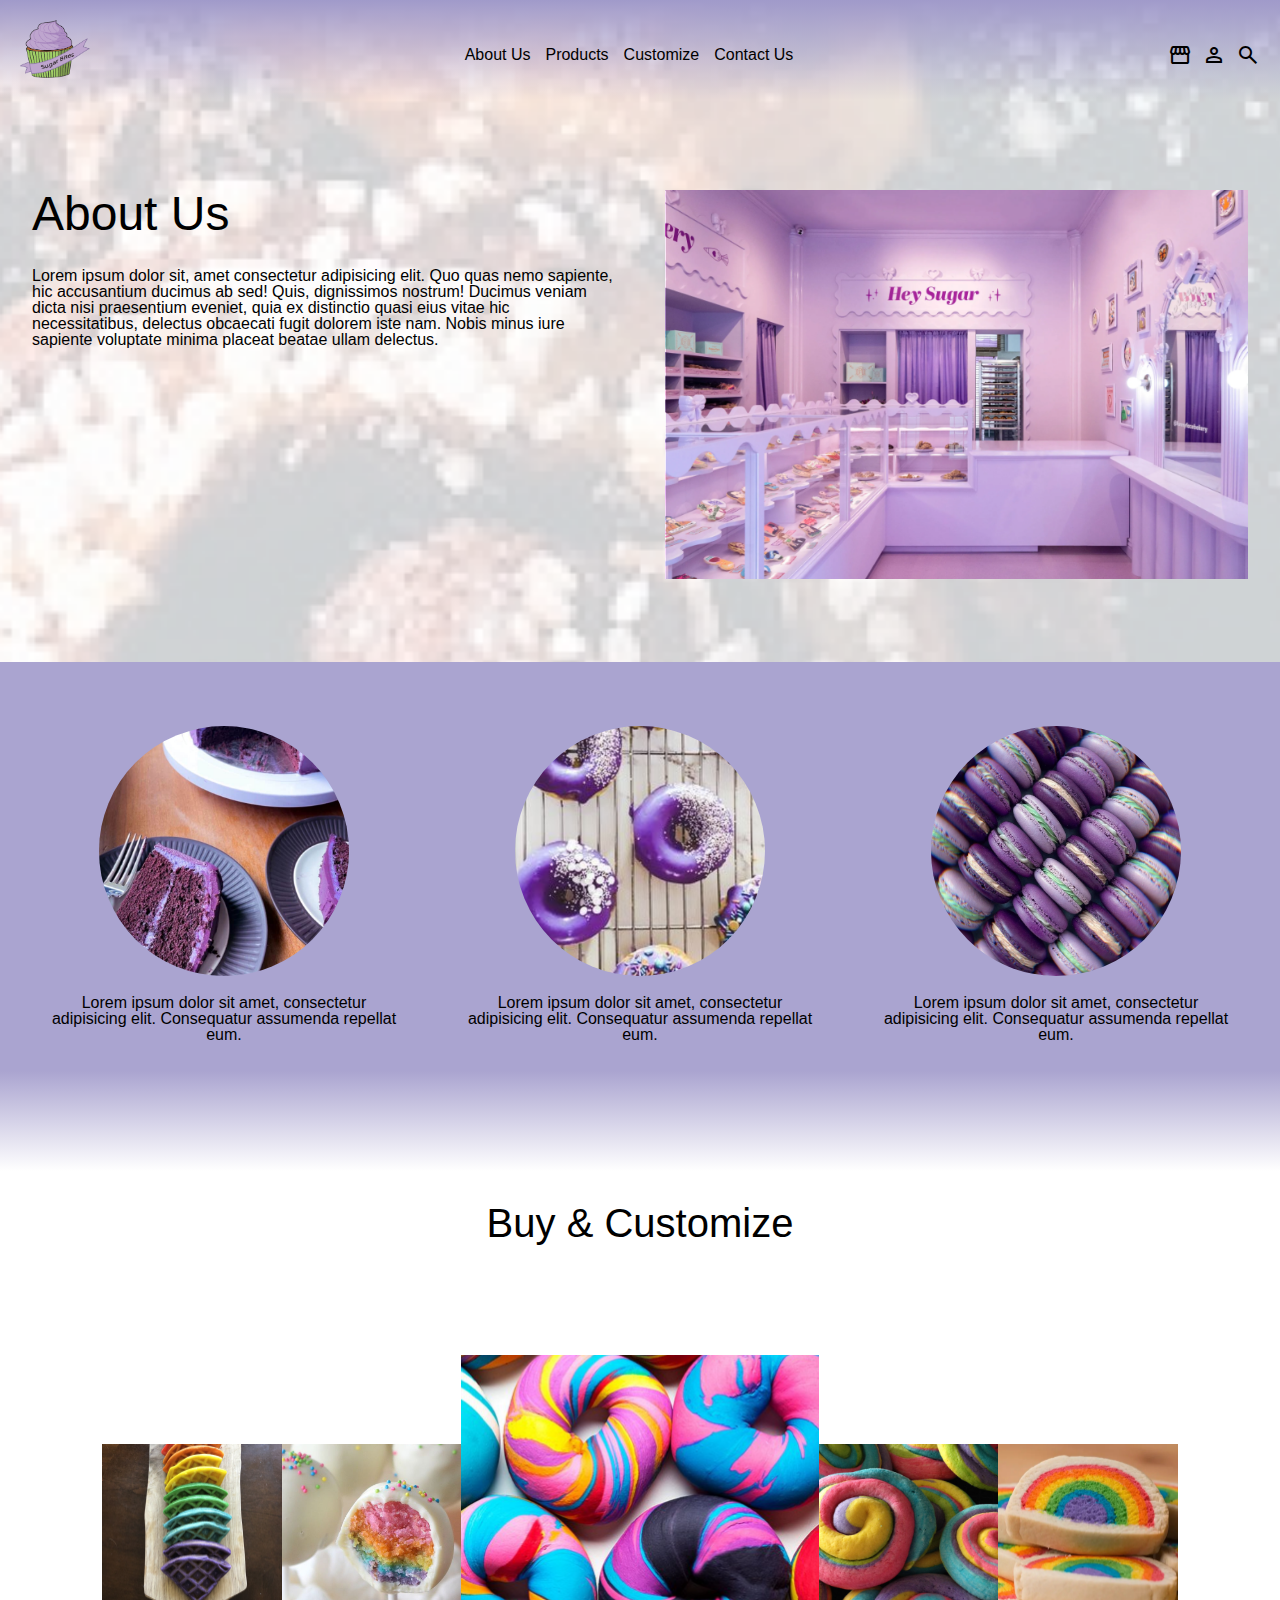
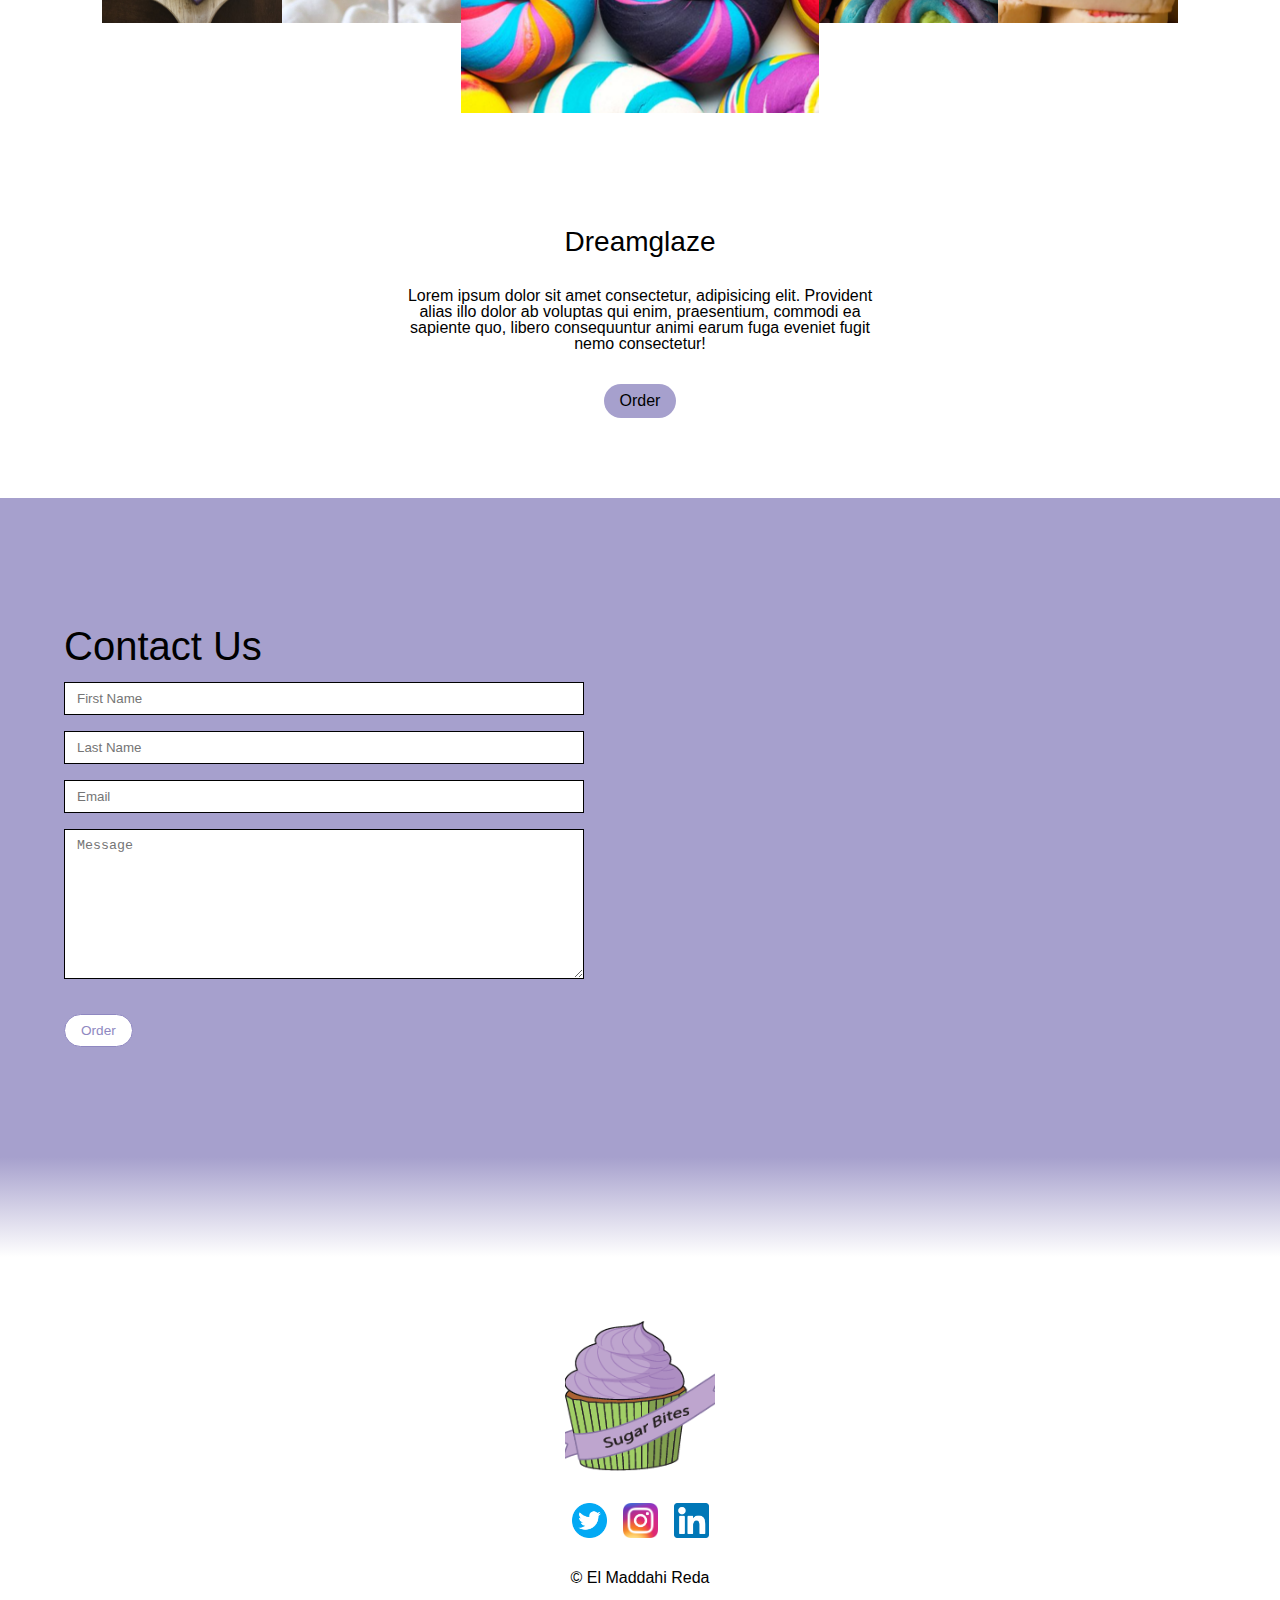
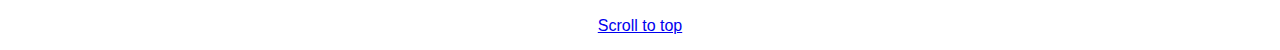
<file: index.html>
<!DOCTYPE html>
<html lang="en">
  <head>
    <meta charset="UTF-8" />
    <meta name="viewport" content="width=device-width, initial-scale=1.0" />
    <link
      rel="stylesheet"
      href="https://fonts.googleapis.com/css2?family=Material+Symbols+Outlined:opsz,wght,FILL,GRAD@24,400,0,0"
    />
    <link rel="stylesheet" href="css/reset.css" />
    <link rel="stylesheet" href="css/styles.css" />
    <title>Bakery</title>
  </head>
  <body>
    <header id="top">
      <!-- accessible skip links -->
      <div class="skip-links">
        <ul>
          <li>
            <a href="#main" aria-label="Skip to Main Content"
              >Skip to Main Content</a
            >
            <a href="#footer" aria-label="Skip to Footer">Skip to Footer</a>
          </li>
        </ul>
      </div>
      <!-- wrapper for limiting page size -->
      <div class="wrapper">
        <!-- my logo -->
        <div class="logo">
          <img src="images/logo.png" alt="My Logo" />
        </div>
        <nav>
          <!-- nav links -->
          <ul class="nav-links">
            <li>
              <a aria-label="Go to about page" href="index.html">About Us</a>
            </li>
            <li>
              <a aria-label="Go to products page" href="products.html"
                >Products</a
              >
            </li>
            <li><a aria-label="Go to customize page" href="">Customize</a></li>
            <li>
              <a aria-label="Go to contact page" href="contact.html"
                >Contact Us</a
              >
            </li>
          </ul>
        </nav>
        <!-- store icons like shop and profile -->
        <div class="store-links">
          <span class="material-symbols-outlined"> storefront </span>
          <span class="material-symbols-outlined"> person </span>
          <span class="material-symbols-outlined"> search </span>
        </div>
      </div>
    </header>
    <main>
      <section id="main" class="about wrapper">
        <div class="content">
          <h1>About Us</h1>
          <p>
            Lorem ipsum dolor sit, amet consectetur adipisicing elit. Quo quas
            nemo sapiente, hic accusantium ducimus ab sed! Quis, dignissimos
            nostrum! Ducimus veniam dicta nisi praesentium eveniet, quia ex
            distinctio quasi eius vitae hic necessitatibus, delectus obcaecati
            fugit dolorem iste nam. Nobis minus iure sapiente voluptate minima
            placeat beatae ullam delectus.
          </p>
        </div>
        <!-- about us large image -->
        <div class="image">
          <picture>
            <source
              srcset="images/about-us-320.png"
              media="(max-width:420px)"
            />
            <source
              srcset="images/about-us-720.png"
              media="(min-width:768px)"
            />
            <img src="images/about-us-720.png" alt="About Us image" />
          </picture>
        </div>
      </section>
      <!-- products grid -->
      <section class="products">
        <!-- wrapper to limit the width -->
        <div class="wrapper">
          <!-- product -->
          <article>
            <picture>
              <source
                srcset="images/product-1-320.png"
                media="(max-width:420px)"
              />
              <source
                srcset="images/product-1-720.png"
                media="(min-width:768px)"
              />
              <img src="images/product-1-720.png" alt="My Product" />
            </picture>
            <p>
              Lorem ipsum dolor sit amet, consectetur adipisicing elit.
              Consequatur assumenda repellat eum.
            </p>
          </article>
          <!-- product -->
          <article>
            <picture>
              <source
                srcset="images/product-2-320.png"
                media="(max-width:420px)"
              />
              <source
                srcset="images/product-2-720.png"
                media="(min-width:768px)"
              />
              <img src="images/product-2-720.png" alt="My Product" />
            </picture>
            <p>
              Lorem ipsum dolor sit amet, consectetur adipisicing elit.
              Consequatur assumenda repellat eum.
            </p>
          </article>
          <!-- product -->
          <article>
            <picture>
              <source
                srcset="images/product-3-320.png"
                media="(max-width:420px)"
              />
              <source
                srcset="images/product-3-720.png"
                media="(min-width:768px)"
              />
              <img src="images/product-3-720.png" alt="My Product" />
            </picture>
            <p>
              Lorem ipsum dolor sit amet, consectetur adipisicing elit.
              Consequatur assumenda repellat eum.
            </p>
          </article>
        </div>
      </section>
      <!-- purchase section -->
      <section class="buy gradient">
        <h2>Buy & Customize</h2>
        <!-- image grid -->
        <div class="images wrapper">
          <picture>
            <source srcset="images/buy-1-320.png" media="(max-width:420px)" />
            <source srcset="images/buy-1-720.png" media="(min-width:768px)" />
            <img src="images/buy-1-720.png" alt="Product" />
          </picture>
          <picture>
            <source srcset="images/buy-2-320.png" media="(max-width:420px)" />
            <source srcset="images/buy-2-720.png" media="(min-width:768px)" />
            <img src="images/buy-2-720.png" alt="Product" />
          </picture>
          <picture>
            <source srcset="images/buy-3-320.png" media="(max-width:420px)" />
            <source srcset="images/buy-3-720.png" media="(min-width:768px)" />
            <img src="images/buy-3-720.png" alt="Product" />
          </picture>
          <picture>
            <source srcset="images/buy-4-320.png" media="(max-width:420px)" />
            <source srcset="images/buy-4-720.png" media="(min-width:768px)" />
            <img src="images/buy-4-720.png" alt="Product" />
          </picture>
          <picture>
            <source srcset="images/buy-5-320.png" media="(max-width:420px)" />
            <source srcset="images/buy-5-720.png" media="(min-width:768px)" />
            <img src="images/buy-5-720.png" alt="Product" />
          </picture>
        </div>
        <div class="content">
          <h3>Dreamglaze</h3>
          <p>
            Lorem ipsum dolor sit amet consectetur, adipisicing elit. Provident
            alias illo dolor ab voluptas qui enim, praesentium, commodi ea
            sapiente quo, libero consequuntur animi earum fuga eveniet fugit
            nemo consectetur!
          </p>
          <button>Order</button>
        </div>
      </section>
      <section class="contact">
        <!-- contact section -->
        <div class="wrapper">
          <div class="form">
            <h2>Contact Us</h2>
            <!-- contact form -->
            <form action="">
              <div>
                <input type="text" placeholder="First Name" />
              </div>
              <div>
                <input type="text" placeholder="Last Name" />
              </div>
              <div>
                <input type="email" placeholder="Email" />
              </div>
              <div>
                <textarea type="text" placeholder="Message"></textarea>
              </div>
              <button type="submit">Order</button>
            </form>
          </div>
          <!-- iframe with address -->
          <div class="location">
            <iframe
              src="https://www.google.com/maps/embed?pb=!1m18!1m12!1m3!1d11216.580446922877!2d-75.77329870256555!3d45.34588292430597!2m3!1f0!2f0!3f0!3m2!1i1024!2i768!4f13.1!3m3!1m2!1s0x4cce0718cc4a6ad7%3A0xc6cc467725843e2b!2sAlgonquin%20College%20-%20Ottawa%20Campus!5e0!3m2!1sen!2sca!4v1699634356295!5m2!1sen!2sca"
              style="border: 0"
              allowfullscreen=""
              loading="lazy"
              referrerpolicy="no-referrer-when-downgrade"
            ></iframe>
          </div>
        </div>
      </section>
    </main>
    <!-- footer -->
    <footer id="footer">
      <div class="wrapper">
        <img class="logo" src="images/logo.png" alt="Company Logo" />
        <div class="social-media-links">
          <img src="images/twitter.png" alt="twitter logo" />
          <img src="images/instagram.png" alt="instagram logo" />
          <img src="images/linkedin.png" alt="linkedin logo" />
        </div>
        <small>&copy; El Maddahi Reda</small>
        <!-- back to top link -->
        <a href="#top">Scroll to top</a>
      </div>
    </footer>
  </body>
</html>
</file>
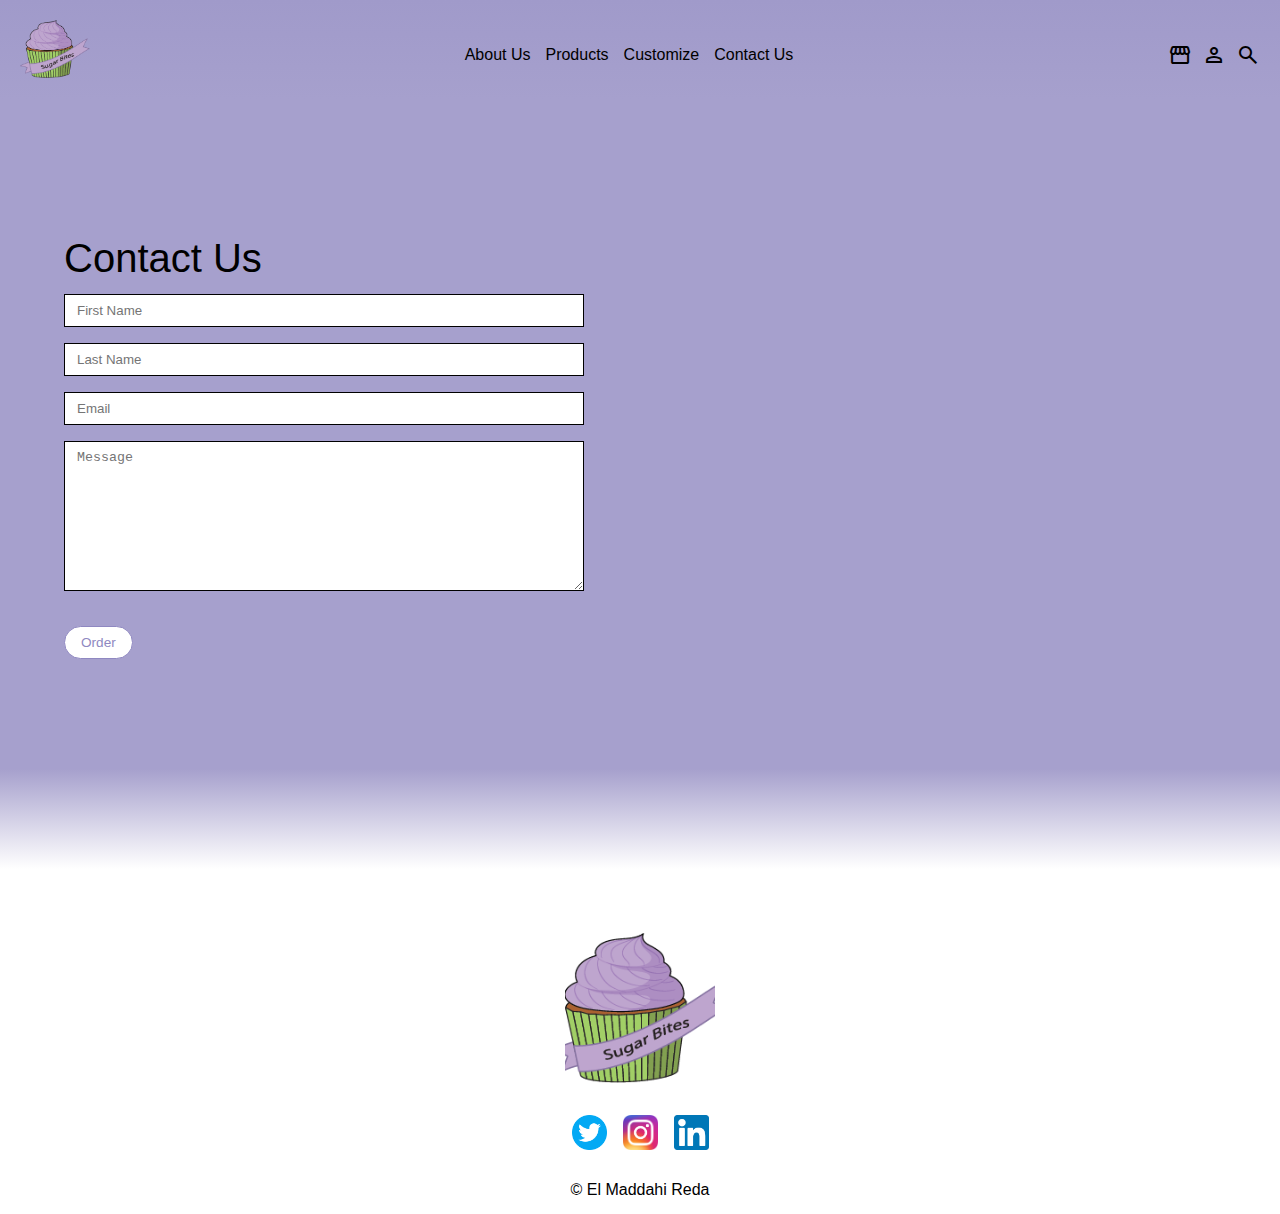
<file: contact.html>
<!DOCTYPE html>
<html lang="en">
  <head>
    <meta charset="UTF-8" />
    <meta name="viewport" content="width=device-width, initial-scale=1.0" />
    <link
      rel="stylesheet"
      href="https://fonts.googleapis.com/css2?family=Material+Symbols+Outlined:opsz,wght,FILL,GRAD@24,400,0,0"
    />
    <link rel="stylesheet" href="css/reset.css" />
    <link rel="stylesheet" href="css/styles.css" />
    <title>Bakery</title>
  </head>
  <body>
    <header id="top" class="background">
      <!-- accessible skip links -->
      <div class="skip-links">
        <ul>
          <li>
            <a href="#main" aria-label="Skip to Main Content"
              >Skip to Main Content</a
            >
            <a href="#footer" aria-label="Skip to Footer">Skip to Footer</a>
          </li>
        </ul>
      </div>
      <!-- wrapper for limiting page size -->
      <div class="wrapper">
        <!-- my logo -->
        <div class="logo">
          <img src="images/logo.png" alt="My Logo" />
        </div>
        <nav>
          <!-- nav links -->
          <ul class="nav-links">
            <li>
              <a aria-label="Go to about page" href="index.html">About Us</a>
            </li>
            <li>
              <a aria-label="Go to products page" href="products.html"
                >Products</a
              >
            </li>
            <li><a aria-label="Go to customize page" href="">Customize</a></li>
            <li>
              <a aria-label="Go to contact page" href="contact.html"
                >Contact Us</a
              >
            </li>
          </ul>
        </nav>
        <!-- store icons like shop and profile -->
        <div class="store-links">
          <span class="material-symbols-outlined"> storefront </span>
          <span class="material-symbols-outlined"> person </span>
          <span class="material-symbols-outlined"> search </span>
        </div>
      </div>
    </header>
    <main>
      <!-- contact section -->
      <section class="contact">
        <div class="wrapper">
          <!-- contact form -->
          <div class="form">
            <h2>Contact Us</h2>
            <form action="">
              <div>
                <input type="text" placeholder="First Name" />
              </div>
              <div>
                <input type="text" placeholder="Last Name" />
              </div>
              <div>
                <input type="email" placeholder="Email" />
              </div>
              <div>
                <textarea type="text" placeholder="Message"></textarea>
              </div>
              <button type="submit">Order</button>
            </form>
          </div>
          <!-- iframe with address -->
          <div class="location">
            <iframe
              src="https://www.google.com/maps/embed?pb=!1m18!1m12!1m3!1d11216.580446922877!2d-75.77329870256555!3d45.34588292430597!2m3!1f0!2f0!3f0!3m2!1i1024!2i768!4f13.1!3m3!1m2!1s0x4cce0718cc4a6ad7%3A0xc6cc467725843e2b!2sAlgonquin%20College%20-%20Ottawa%20Campus!5e0!3m2!1sen!2sca!4v1699634356295!5m2!1sen!2sca"
              style="border: 0"
              allowfullscreen=""
              loading="lazy"
              referrerpolicy="no-referrer-when-downgrade"
            ></iframe>
          </div>
        </div>
      </section>
    </main>
    <!-- footer -->
    <footer id="footer">
      <div class="wrapper">
        <img class="logo" src="images/logo.png" alt="Company Logo" />
        <div class="social-media-links">
          <img src="images/twitter.png" alt="twitter logo" />
          <img src="images/instagram.png" alt="instagram logo" />
          <img src="images/linkedin.png" alt="linkedin logo" />
        </div>
        <small>&copy; El Maddahi Reda</small>
      </div>
    </footer>
  </body>
</html>
</file>
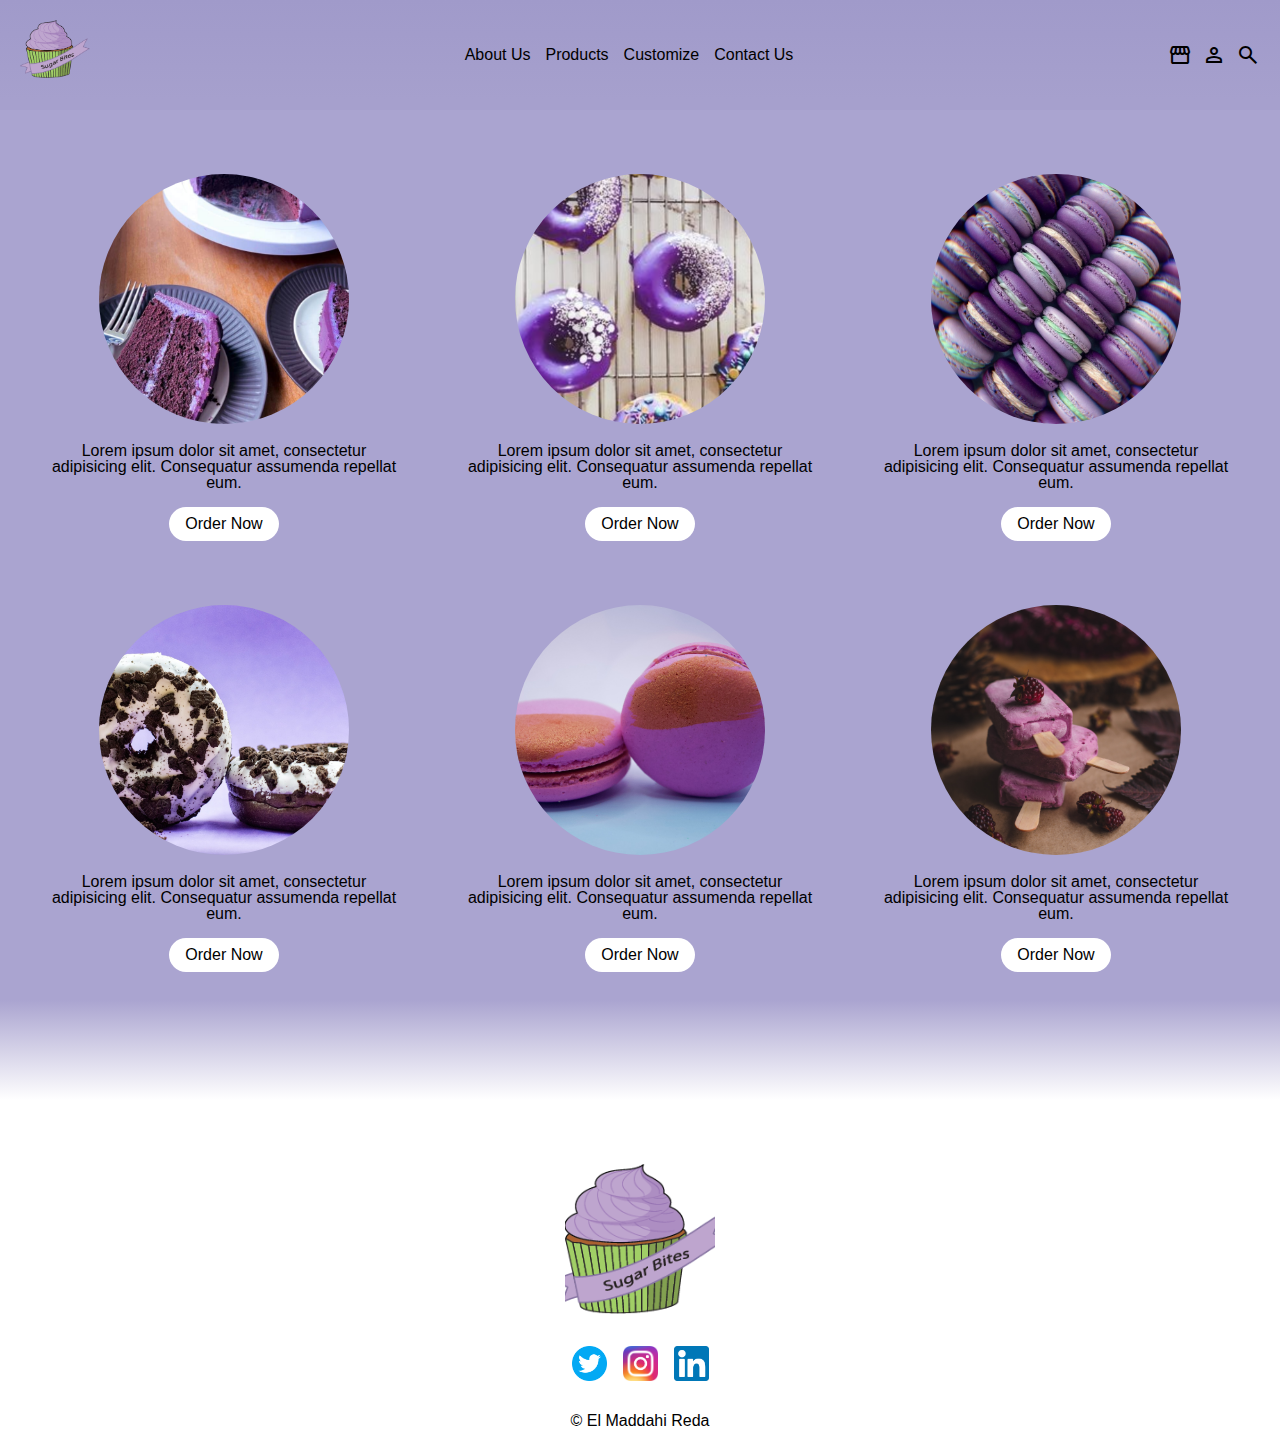
<file: products.html>
<!DOCTYPE html>
<html lang="en">
  <head>
    <meta charset="UTF-8" />
    <meta name="viewport" content="width=device-width, initial-scale=1.0" />
    <link
      rel="stylesheet"
      href="https://fonts.googleapis.com/css2?family=Material+Symbols+Outlined:opsz,wght,FILL,GRAD@24,400,0,0"
    />
    <link rel="stylesheet" href="css/reset.css" />
    <link rel="stylesheet" href="css/styles.css" />
    <title>Products</title>
  </head>
  <body>
    <header id="top" class="background">
      <!-- accessible skip links -->
      <div class="skip-links">
        <ul>
          <li>
            <a href="#main" aria-label="Skip to Main Content"
              >Skip to Main Content</a
            >
            <a href="#footer" aria-label="Skip to Footer">Skip to Footer</a>
          </li>
        </ul>
      </div>
      <!-- wrapper for limiting page size -->
      <div class="wrapper">
        <!-- my logo -->
        <div class="logo">
          <img src="images/logo.png" alt="My Logo" />
        </div>
        <nav>
          <!-- nav links -->
          <ul class="nav-links">
            <li>
              <a aria-label="Go to about page" href="index.html">About Us</a>
            </li>
            <li>
              <a aria-label="Go to products page" href="products.html"
                >Products</a
              >
            </li>
            <li><a aria-label="Go to customize page" href="">Customize</a></li>
            <li>
              <a aria-label="Go to contact page" href="contact.html"
                >Contact Us</a
              >
            </li>
          </ul>
        </nav>
        <!-- store icons like shop and profile -->
        <div class="store-links">
          <span class="material-symbols-outlined"> storefront </span>
          <span class="material-symbols-outlined"> person </span>
          <span class="material-symbols-outlined"> search </span>
        </div>
      </div>
    </header>
    <main>
      <section class="products">
        <!-- products grid -->
        <div class="wrapper-grid">
          <!-- product -->
          <article>
            <picture>
              <source
                srcset="images/product-1-320.png"
                media="(max-width:420px)"
              />
              <source
                srcset="images/product-1-720.png"
                media="(min-width:768px)"
              />
              <img src="images/product-1-720.png" alt="My Product" />
            </picture>
            <p>
              Lorem ipsum dolor sit amet, consectetur adipisicing elit.
              Consequatur assumenda repellat eum.
            </p>
            <button>Order Now</button>
          </article>
          <!-- product -->
          <article>
            <picture>
              <source
                srcset="images/product-2-320.png"
                media="(max-width:420px)"
              />
              <source
                srcset="images/product-2-720.png"
                media="(min-width:768px)"
              />
              <img src="images/product-2-720.png" alt="My Product" />
            </picture>
            <p>
              Lorem ipsum dolor sit amet, consectetur adipisicing elit.
              Consequatur assumenda repellat eum.
            </p>
            <button>Order Now</button>
          </article>
          <!-- product -->
          <article>
            <picture>
              <source
                srcset="images/product-3-320.png"
                media="(max-width:420px)"
              />
              <source
                srcset="images/product-3-720.png"
                media="(min-width:768px)"
              />
              <img src="images/product-3-720.png" alt="My Product" />
            </picture>
            <p>
              Lorem ipsum dolor sit amet, consectetur adipisicing elit.
              Consequatur assumenda repellat eum.
            </p>
            <button>Order Now</button>
          </article>
          <!-- product -->
          <article>
            <picture>
              <source
                srcset="images/product-4-320.png"
                media="(max-width:420px)"
              />
              <source
                srcset="images/product-4-720.png"
                media="(min-width:768px)"
              />
              <img src="images/product-4-720.png" alt="My Product" />
            </picture>
            <p>
              Lorem ipsum dolor sit amet, consectetur adipisicing elit.
              Consequatur assumenda repellat eum.
            </p>
            <button>Order Now</button>
          </article>
          <!-- product -->
          <article>
            <picture>
              <source
                srcset="images/product-5-320.png"
                media="(max-width:420px)"
              />
              <source
                srcset="images/product-5-720.png"
                media="(min-width:768px)"
              />
              <img src="images/product-5-720.png" alt="My Product" />
            </picture>
            <p>
              Lorem ipsum dolor sit amet, consectetur adipisicing elit.
              Consequatur assumenda repellat eum.
            </p>
            <button>Order Now</button>
          </article>
          <!-- product -->
          <article>
            <picture>
              <source
                srcset="images/product-6-320.png"
                media="(max-width:420px)"
              />
              <source
                srcset="images/product-6-720.png"
                media="(min-width:768px)"
              />
              <img src="images/product-6-720.png" alt="My Product" />
            </picture>
            <p>
              Lorem ipsum dolor sit amet, consectetur adipisicing elit.
              Consequatur assumenda repellat eum.
            </p>
            <button>Order Now</button>
          </article>
        </div>
      </section>
    </main>
    <!-- footer -->
    <footer id="footer">
      <div class="wrapper">
        <img class="logo" src="images/logo.png" alt="Company Logo" />
        <div class="social-media-links">
          <img src="images/twitter.png" alt="twitter logo" />
          <img src="images/instagram.png" alt="instagram logo" />
          <img src="images/linkedin.png" alt="linkedin logo" />
        </div>
        <small>&copy; El Maddahi Reda</small>
      </div>
    </footer>
  </body>
</html>
</file>
<file: css/styles.css>
/* setting box sizing */
* {
  box-sizing: border-box;
}

body {
  /* adding a background image to the body */
  background: url("../images/body.png") no-repeat;
  background-size: cover;
  font-family: Calibri, sans-serif;
  background-position: center;
  margin: 0;
  padding: 0;
}

/* class to add background color to div */
.background {
  background-color: #a6a0cd;
}

/* styling my skip links list */
.skip-links ul {
  padding: 0;
  list-style: none;
}

/* styling the skip link */
.skip-links li a {
  position: absolute;
  top: -1000px;
  color: #fff;
  left: 0;
  background-color: #000;
  padding: 1rem;
  text-decoration: none;
  z-index: 100;
}

/* setting skip link to show on focus */
.skip-links li a:focus {
  top: 0;
}

.wrapper {
  /* limit content width to 1400px */
  max-width: 1400px;
  margin: 0 auto;
}

/* setting images to width 100 */
img {
  width: 100%;
  height: auto;
  object-fit: cover;
}

header {
  position: relative;
  animation: fade 1s ease-in-out;
}

/* layout for the header content */
header .wrapper {
  display: flex;
  flex-direction: row;
  justify-content: space-between;
  align-items: center;
  padding: 20px;
}

/* logo */
.logo {
  position: relative;
  width: 70px;
  aspect-ratio: 1/1;
  z-index: 1;
}

/* adding flex to navigation links */
.nav-links {
  position: relative;
  display: flex;
  flex-direction: row;
  gap: 15px;
  z-index: 1;
}

/* adding a gradient to my header */
header::after {
  position: absolute;
  content: "";
  top: 0;
  left: 0;
  background: linear-gradient(to bottom, #a09aca, transparent);
  width: 100%;
  height: 100px;
}

/* styling my nav links */
.nav-links a {
  display: inline-block;
  font-weight: 500;
  color: black;
  text-decoration: none;
  transition: transform 0.3s ease-in-out;
}

/* nav links hover effect */
.nav-links a:hover {
  color: white;
  text-decoration: underline;
  transform: translateY(-2px);
}

.store-links {
  position: relative;
  display: flex;
  flex-direction: row;
  gap: 10px;
  z-index: 1;
}

/* using flexbox on about container */
.about {
  padding: 5rem 2rem;
  display: flex;
  flex: 1;
  flex-direction: row;
  gap: 50px;
}

/* using flexbox on about content */

.about .content {
  flex: 1;
  display: flex;
  flex-direction: column;
  gap: 30px;
}

.about .content h1 {
  font-size: 3rem;
  font-weight: 400;
  animation: fade .75s ease-in-out, slide 1s ease-in-out;
}

.about .content p {
  font-size: 1rem;
  font-weight: 300;
  animation: fade .75s ease-in-out, slide 1s ease-in-out;
}

.about .image {
  flex: 1;
  animation: fade .75s ease-in-out;
}

/* adding background color to products section */
.products {
  position: relative;
  background-color: #aaa4d0;
  animation: fade 1s ease-in-out;
}

.products .wrapper {
  display: flex;
  flex-direction: row;
  justify-content: space-evenly;
  padding: 8rem 3rem;
  padding-top: 4rem;
  gap: 4rem;
}

/* laying out the products with a display grid */
.products .wrapper-grid {
  display: grid;
  grid-template-columns: repeat(3, 1fr);

  padding: 8rem 3rem;
  padding-top: 4rem;
  gap: 4rem;
}

.products::after {
  position: absolute;
  content: "";
  bottom: 0;
  left: 0;
  /* adding gradient to product section with after pseudo element */
  background: linear-gradient(to bottom, #aaa4d0, white);
  width: 100%;
  height: 100px;
}

.products article {
  display: flex;
  flex-direction: column;
  align-items: center;
  gap: 1rem;
  text-align: center;
}

.products article button {
  padding: 0.5rem 1rem;
  border-radius: 30px;
  font-size: 1rem;
  background-color: white;

  border: none;
  outline: none;
  cursor: pointer;
}

.products img {
  border-radius: 50%;
  height: 25vw;
  max-height: 250px;
  width: 25vw;
  max-width: 250px;
}

/* buy section - start */
.buy {
  background-color: #fff;
  position: relative;
  display: flex;
  flex-direction: column;
  align-items: center;
  gap: 2rem;
  /* padding: 2rem; */
  padding-bottom: 5rem;
  padding-top: 2rem;
}

.buy h2 {
  font-size: 2.5rem;
  font-weight: 400;
}

.buy .images {
  padding: 5rem;
  display: flex;
  flex-direction: row;
  justify-content: center;
  align-items: center;
}

.buy .images img {
  width: 14vw;
  height: 14vw;
  object-fit: cover;
  transition: transform 0.3s ease-in-out;
}

.buy .images img:hover {
  transform: scaleX(1.05) scaleY(1.05);
}

.buy .images picture:nth-child(3) img {
  width: 28vw;
  height: 28vw;
}

.buy .content {
  display: flex;
  flex-direction: column;
  align-items: center;
  gap: 2rem;
  max-width: 500px;
  text-align: center;
}

.buy .content h3 {
  font-size: 1.75rem;
  font-weight: 400;
}

.buy .content button {
  padding: 0.5rem 1rem;
  border-radius: 30px;
  font-size: 1rem;
  background-color: #a6a0cd;
  border: none;
  outline: none;
  cursor: pointer;
}

/* buy sectio - end */

/* contact section -start */

.contact {
  position: relative;
  background-color: #a6a0cd;
}

.contact .wrapper {
  display: flex;
  flex-direction: row;
  gap: 3rem;
  padding: 6rem 2rem;
}

.contact::after {
  position: absolute;
  content: "";
  bottom: 0;
  left: 0;
  background: linear-gradient(to bottom, #a6a0cd, white);
  width: 100%;
  height: 100px;
}

.contact .form {
  flex: 1;
  padding: 2rem;
}

.contact .location {
  flex: 1;
  padding: 2rem;
}

.contact iframe {
  width: 100%;
  height: 500px;
}

.contact .form h2 {
  font-size: 2.5rem;
  font-weight: 400;
}

.contact .form {
  display: flex;
  flex-direction: column;
  gap: 1rem;
}

.contact .form button {
  padding: 0.5rem 1rem;
  border-radius: 30px;
  font-size: 0.85rem;
  background-color: #ffffff;
  color: #8f88c1;
  border: 1px solid #8f88c1;
  outline: none;
  align-self: flex-start;
  margin-top: 1rem;
  cursor: pointer;
}

.contact form {
  display: flex;
  flex-direction: column;
  gap: 1rem;
}

.contact form > div input,
.contact form > div textarea {
  width: 100%;
  padding: 0.5rem 0.75rem;
  border: 1px solid black;
}

textarea {
  height: 150px;
}

/* contact section - end */

/* footer - start */

footer {
  background-color: white;
  padding: 4rem 2rem;
  padding-bottom: 1rem;
}

footer .wrapper {
  display: flex;
  flex-direction: column;
  gap: 2rem;
  align-items: center;
}

footer .logo {
  width: 150px;
  display: block;
}

footer .social-media-links {
  display: flex;
  flex-direction: row;
  gap: 1rem;
}

footer .social-media-links img {
  width: 35px;
}

/* footer - end */

@keyframes fade {
  0% {
    opacity: 0;
  }
  100% {
    opacity: 1;
  }
}

@keyframes slide {
  0% {
    transform: translateY(30px);
  }
  100% {
    transform: translateY(0px);
  }
}

/* media queries for tablet */

@media screen and (max-width: 768px) {
  header .wrapper {
    flex-direction: column;
    gap: 1rem;
  }

  .products .wrapper-grid {
    grid-template-columns: repeat(2, 1fr);
  }

  .about {
    flex-direction: column;
    gap: 2rem;
    padding: 1rem;
  }

  .products .wrapper {
    padding-top: 4rem;
  }

  .products img {
    width: 20vw;
    height: 20vw;
  }

  .about .content {
    padding: 0rem;
  }

  .buy .images {
    padding: 1rem;
  }

  .contact .wrapper {
    flex-direction: column;
  }

  .contact iframe {
    height: 300px;
  }
}

/* media qeries for mobile */

@media screen and (max-width: 420px) {
  .about .content h1 {
    font-size: 2.2rem;
  }

  .products .wrapper-grid {
    grid-template-columns: repeat(1, 1fr);
  }

  .nav-links {
    flex-direction: column;
    gap: 1rem;
  }

  .products .wrapper {
    flex-direction: column;
    gap: 2rem;
    padding: 2rem;
  }

  .products img {
    width: 150px;
    height: 150px;
  }

  .buy .images {
    flex-direction: column;
    padding: 1rem;
    gap: 1rem;
  }

  .buy .images img {
    width: 100%;
    height: auto;
  }

  .contact .wrapper {
    padding: 2rem 1rem;
  }

  .contact .form {
    padding: 0rem;
  }

  .contact .location {
    padding: 0rem;
  }
}
</file>
